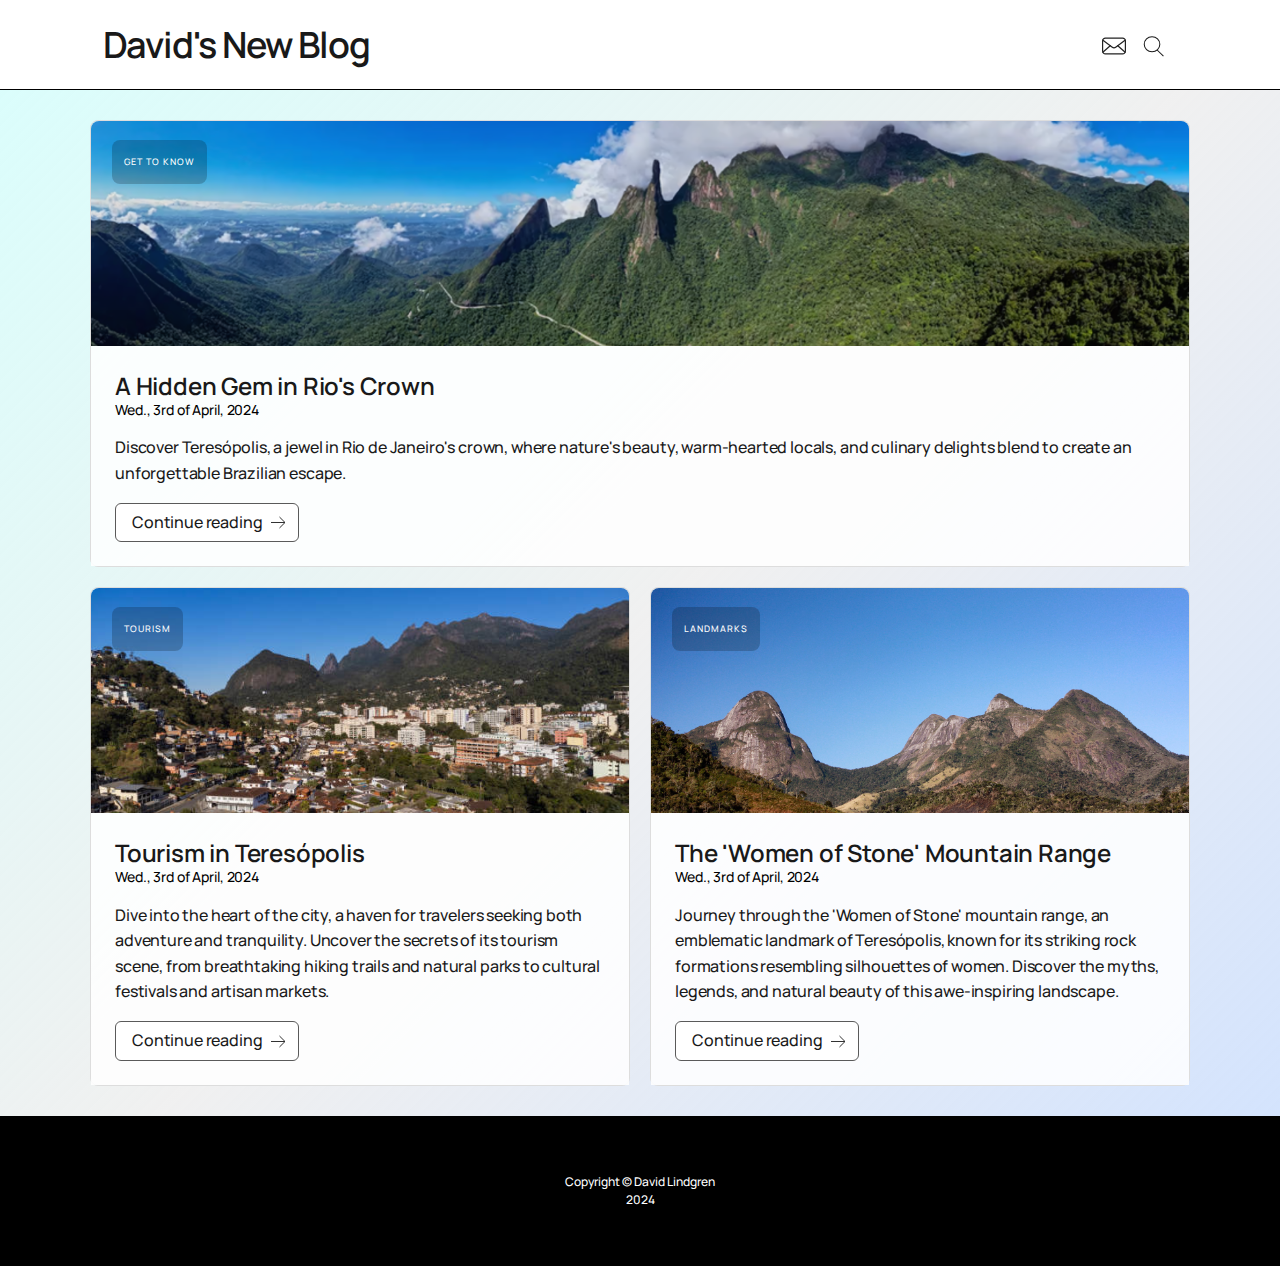
<file: index.html>
<!doctype html>
<html lang="en">
<head>
    <meta charset="utf-8">
    <meta name="viewport" content="width=device-width, initial-scale=1.0">
    <title>David's New Blog Homepage</title>
    <link rel="stylesheet" href="css/styles.css">
    <link rel="preconnect" href="https://fonts.googleapis.com">
    <link rel="preconnect" href="https://fonts.gstatic.com" crossorigin>
    <link href="https://fonts.googleapis.com/css2?family=Manrope:wght@200..800&display=swap" rel="stylesheet">
</head>
<body class="home">
    <header class="blog-header">
        <div class="blog-header-internal-container">
            <!-- Header Title here -->
            <h1>David's New Blog</h1>
            <!-- Navigation links here -->
            <nav class="blog-nav">
                <button aria-label="Subscribe">
                    <img src="assets/icons/subscribe.svg" alt="Subscribe Button" />
                </button>
                <button aria-label="Search">
                    <img src="assets/icons/search.svg" alt="Search Button" />
                </button>
            </nav>
        </div>
    </header>
    <main class="home-main">
        <div class="post-grid">
            <div class="post-card" id="post-1">
                <div class="post-card-image" id="post-card-img-1" aria-label="Post 1 Image">
                    <div class="post-card-category">
                        <p>Get to know</p>
                    </div>
                </div>
                <div class="post-card-body">
                    <!-- Card content here -->
                    <div class="post-card-title">
                        <h2>A Hidden Gem in Rio's Crown</h2>
                        <time>Wed., 3rd of April, 2024</time>
                    </div>
                    <div class="post-card-description">
                        <p>Discover Teresópolis, a jewel in Rio de Janeiro's crown,
                         where nature's beauty, warm-hearted locals, and culinary 
                         delights blend to create an unforgettable Brazilian escape.
                        </p>
                    </div> 
                    <!-- Button here -->
                    <button class="post-card-button" onclick="window.location.href='posts/post.html'">Continue reading
                        <img src="assets/icons/right-arrow.svg" alt="Continue Reading Button" />
                    </button>
                </div>
            </div>
            <div class="post-card" id="post-2">
                <div class="post-card-image" id="post-card-img-2" aria-label="Post 2 Image">
                    <div class="post-card-category">
                        <p>Tourism</p>
                    </div>
                </div>
                <div class="post-card-body">
                    <!-- Card content here -->
                    <div class="post-card-title">
                        <h2>Tourism in Teresópolis</h2>
                        <time>Wed., 3rd of April, 2024</time>
                    </div>
                    <div class="post-card-description">
                        <p>Dive into the heart of the city, a haven for travelers seeking 
                            both adventure and tranquility. Uncover the secrets of its 
                            tourism scene, from breathtaking hiking trails and natural 
                            parks to cultural festivals and artisan markets. 
                        </p>
                    </div> 
                    <!-- Button here -->
                    <button class="post-card-button">Continue reading
                        <img src="assets/icons/right-arrow.svg" alt="Continue Reading Button" />
                    </button>
                </div>
            </div>
            <div class="post-card" id="post-3">
                <div class="post-card-image" id="post-card-img-3" aria-label="Post 3 Image">
                    <div class="post-card-category">
                        <p>Landmarks</p>
                    </div>
                </div>
                <div class="post-card-body">
                    <!-- Card content here -->
                    <div class="post-card-title">
                        <h2>The 'Women of Stone' Mountain Range</h2>
                        <time>Wed., 3rd of April, 2024</time>
                    </div>
                    <div class="post-card-description">
                        <p>Journey through the 'Women of Stone' mountain range, an 
                            emblematic landmark of Teresópolis, known for its 
                            striking rock formations resembling silhouettes of women. 
                            Discover the myths, legends, and natural beauty of this 
                            awe-inspiring landscape.
                        </p>
                    </div> 
                    <!-- Button here -->
                    <button class="post-card-button">Continue reading
                        <img src="assets/icons/right-arrow.svg" alt="Continue Reading Button" />
                    </button>
                </div>
            </div>
        </div>
    </main>
    <footer>
        <!-- Footer content here -->
        <p> Copyright © David Lindgren 
            <br/>
            2024
        </p>
    </footer>
</body>
</html>
</file>
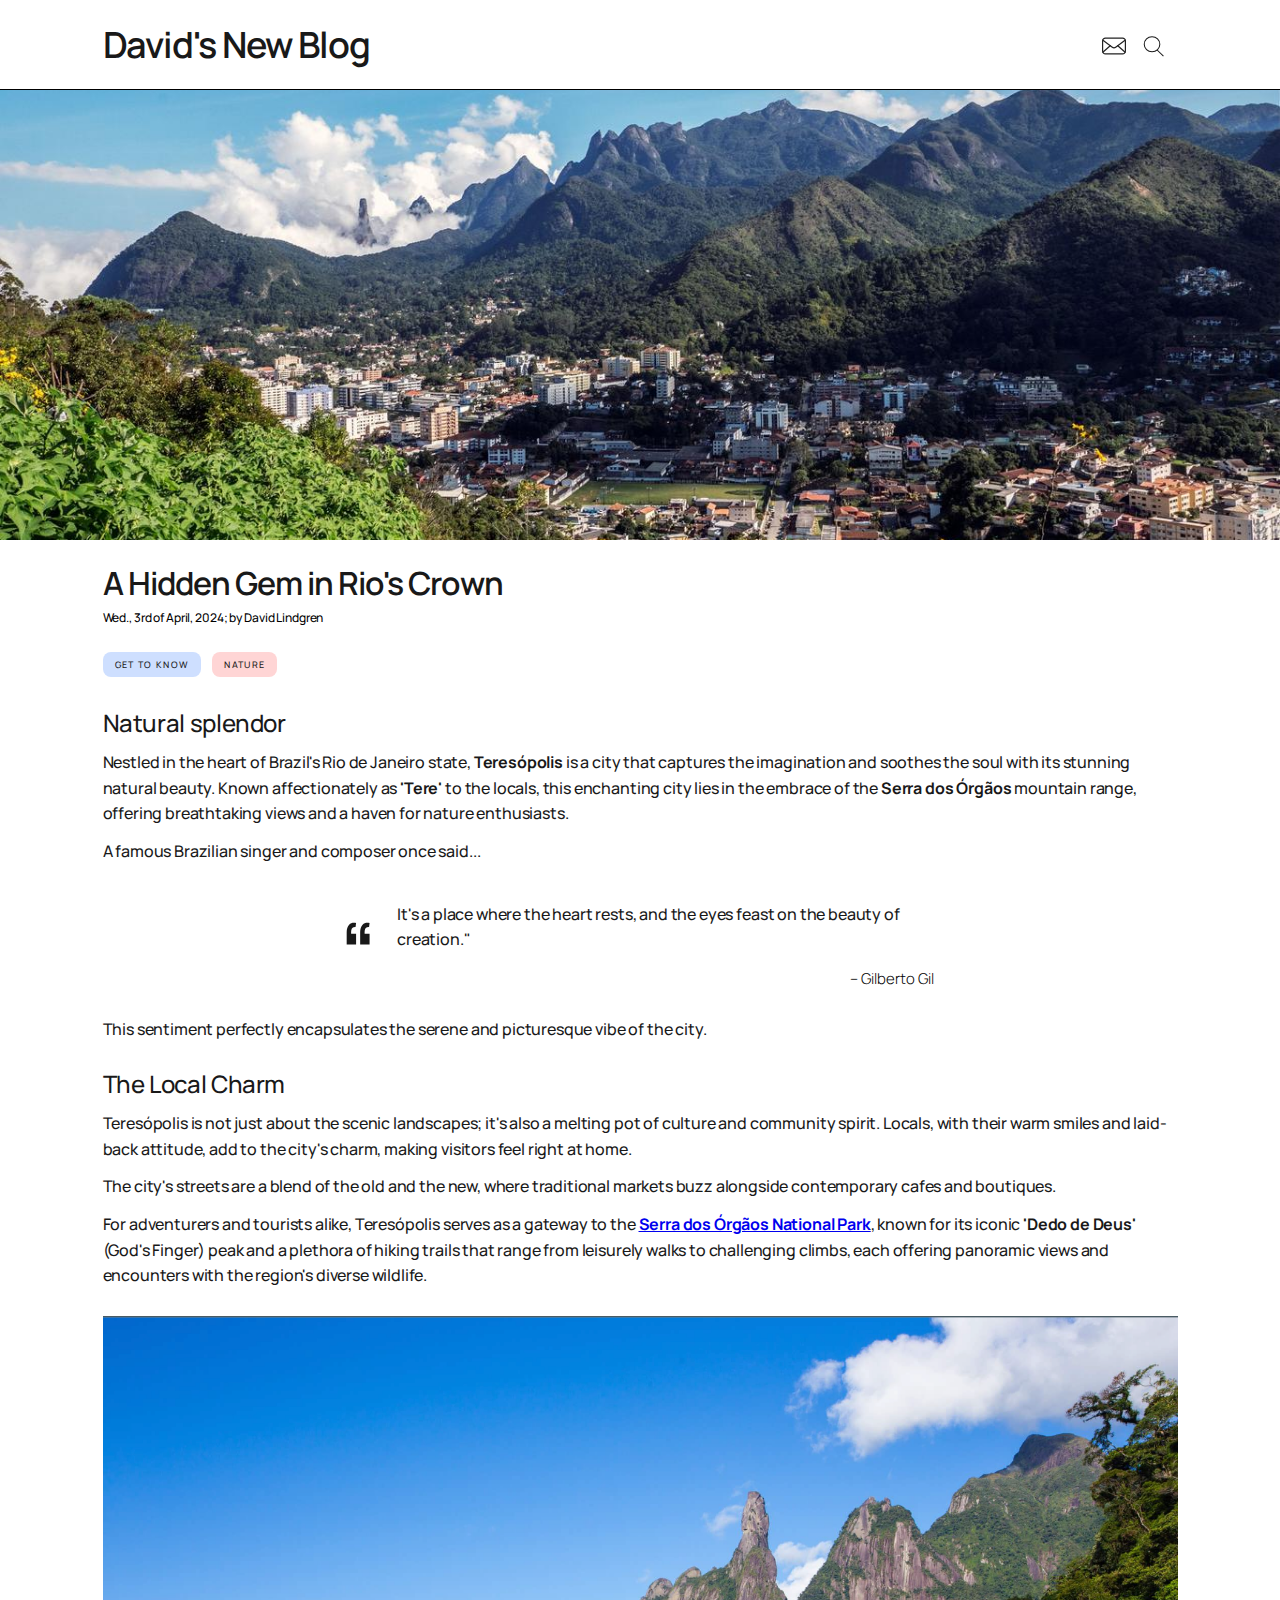
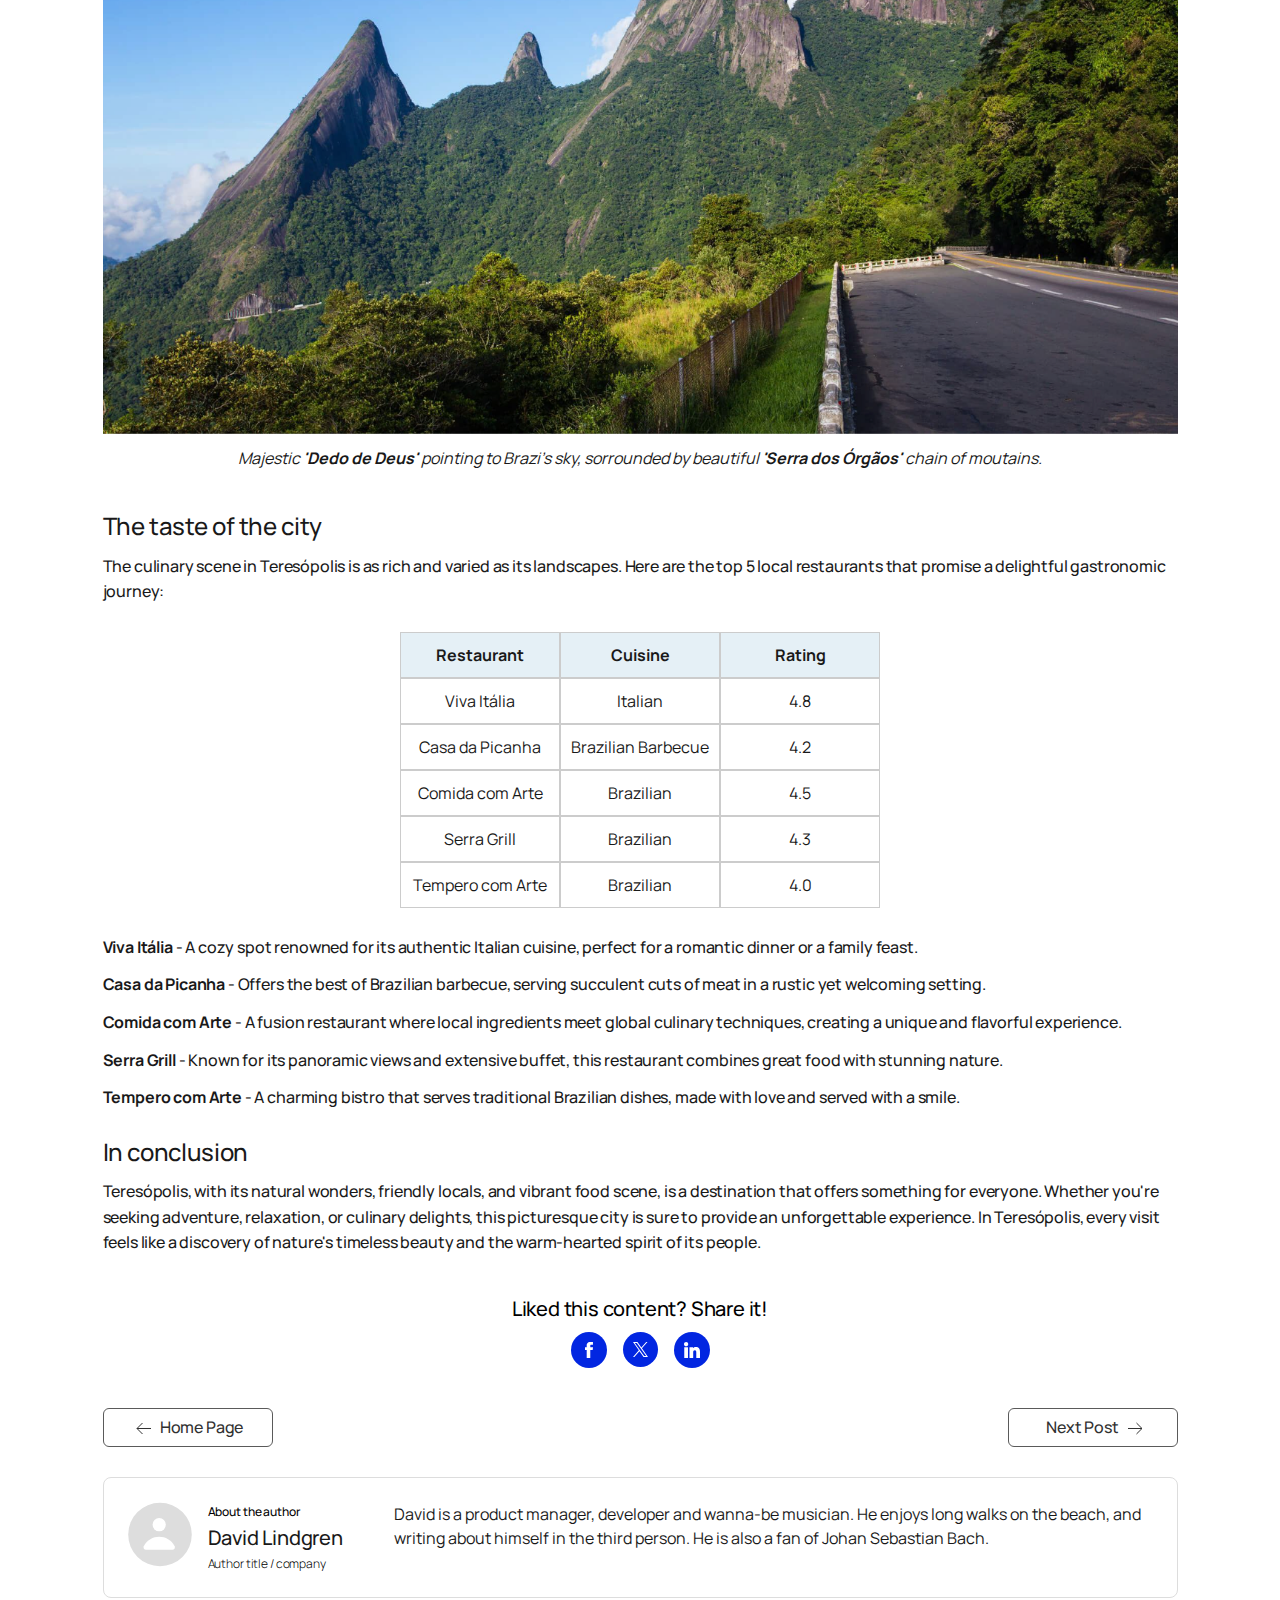
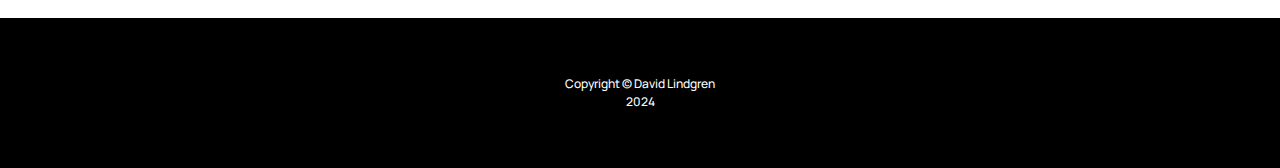
<file: posts/post.html>
<!doctype html>
<html lang="en">
<head>
    <meta charset="utf-8">
    <meta name="viewport" content="width=device-width, initial-scale=1.0">
    <title>David's New Blog - A Hidden Gem in Rio's Crown</title>
    <link rel="stylesheet" href="../css/styles.css">
    <link rel="preconnect" href="https://fonts.googleapis.com">
    <link rel="preconnect" href="https://fonts.gstatic.com" crossorigin>
    <link href="https://fonts.googleapis.com/css2?family=Manrope:wght@200..800&display=swap" rel="stylesheet">
</head>
<body>
    <header class="blog-header">
        <div class="blog-header-internal-container">
            <!-- Header Title here -->
            <h1><a href="../index.html">David's New Blog</a></h1>
            <nav class="blog-nav">
                <button aria-label="Subscribe">
                    <img src="../assets/icons/subscribe.svg" alt="Subscribe Button" />
                </button>
                <button aria-label="Search">
                    <img src="../assets/icons/search.svg" alt="Search Button" />
                </button>
            </nav>
        </div>
    </header>
    <main class="post">
        <div class="post-hero-image" id="post-img-1"></div>
        <article class="post-body">
            <div class="post-title-area-outer">
                <div class="post-title-area-inner">
                    <h2 class="post-title">A Hidden Gem in Rio's Crown</h2>
                    <time>Wed., 3rd of April, 2024; by David Lindgren</time>
                </div>
                <div class="post-tag-area">
                    <!-- Tag(s) here -->
                    <div class="post-tag" id="tag-1">
                        <p>Get to know</p>
                    </div>
                    <div class="post-tag" id="tag-2">
                        <p>Nature</p>
                    </div>
                </div>
            </div>
            <div class="post-content">
                <!-- Post content here -->
                <div class="post-content-section">
                    <h2>Natural splendor</h2>
                    <p>Nestled in the heart of Brazil's Rio de Janeiro state, 
                        <strong>Teresópolis</strong> is a city that captures the imagination 
                        and soothes the soul with its stunning natural beauty. 
                        Known affectionately as <strong>'Tere'</strong> to the locals, this 
                        enchanting city lies in the embrace of the 
                        <strong>Serra dos Órgãos</strong> mountain range, offering breathtaking
                         views and a haven for nature enthusiasts.
                    </p>
                    <p>A famous Brazilian singer and composer once said...</p>
                    <blockquote class="post-quote">
                        <div class="post-quote-text-area">
                            <div class="post-quote-icon"><img src="../assets/icons/quote.svg" aria-hidden="true"></div>
                            <p>It's a place where the heart rests, and the eyes feast on the 
                                beauty of creation."</p>
                        </div>
                        <div class="post-quote-author">-- Gilberto Gil</div>
                    </blockquote>
                    <p>This sentiment perfectly encapsulates the serene and picturesque vibe of the city.</p>
                </div>
                
                <div class="post-content-section">
                    <h2>The Local Charm</h2>
                    <p>Teresópolis is not just about the scenic landscapes; 
                        it's also a melting pot of culture and community spirit. 
                        Locals, with their warm smiles and 
                        laid-back attitude, add to the city's charm, making visitors
                         feel right at home.</p> 
                    <p>The city's streets are a blend of the
                         old and the new, where traditional markets buzz alongside 
                         contemporary cafes and boutiques. </p>
                    <p>For adventurers and tourists alike, Teresópolis serves as a gateway to the 
                        <strong><a href="https://en.wikipedia.org/wiki/Serra_dos_%C3%93rg%C3%A3os_National_Park">Serra dos Órgãos National Park</a></strong>, known for its iconic 
                        <strong>'Dedo de Deus'</strong> (God's Finger) peak and a plethora 
                         of hiking trails that range from leisurely walks to 
                         challenging climbs, each offering panoramic views and 
                         encounters with the region's diverse wildlife.
                    </p>
                    <img src="../assets/images/CapturadeTela2024-04-03as232037.png" alt="Image 1" />
                    <figcaption class="image-caption" aria-label="Image caption">
                        <em>Majestic <strong>'Dedo de Deus'</strong> pointing to Brazi's sky, sorrounded by beautiful
                        <strong>'Serra dos Órgãos'</strong> chain of moutains.</em>
                    </figcaption>
                </div>
                <div class="post-content-section">
                    <h2>The taste of the city</h2>
                    <p>The culinary scene in Teresópolis is as rich and varied 
                        as its landscapes. Here are the top 5 local restaurants 
                        that promise a delightful gastronomic journey:
                    </p>
                    <div class="grid-container">
                        <div class="grid-item header">Restaurant</div>
                        <div class="grid-item header">Cuisine</div>
                        <div class="grid-item header">Rating</div>
                
                        <div class="grid-item">Viva Itália</div>
                        <div class="grid-item">Italian</div>
                        <div class="grid-item">4.8</div>
                
                        <div class="grid-item">Casa da Picanha</div>
                        <div class="grid-item">Brazilian Barbecue</div>
                        <div class="grid-item">4.2</div>

                        <div class="grid-item">Comida com Arte</div>
                        <div class="grid-item">Brazilian</div>
                        <div class="grid-item">4.5</div>

                        <div class="grid-item">Serra Grill</div>
                        <div class="grid-item">Brazilian</div>
                        <div class="grid-item">4.3</div>

                        <div class="grid-item">Tempero com Arte</div>
                        <div class="grid-item">Brazilian</div>
                        <div class="grid-item">4.0</div>
                    </div>
                    <p><strong>Viva Itália</strong> - A cozy spot renowned for its authentic 
                        Italian cuisine, perfect for a romantic dinner or a family feast.
                    </p>
                    <p><strong>Casa da Picanha</strong> - Offers the best of Brazilian barbecue, serving 
                        succulent cuts of meat in a rustic yet welcoming setting.
                    </p>
                    <p><strong>Comida com Arte</strong> - A fusion restaurant where local ingredients meet 
                        global culinary techniques, creating a unique and flavorful experience.
                    </p>
                    <p><strong>Serra Grill</strong> - Known for its panoramic views and extensive buffet, 
                        this restaurant combines great food with stunning nature.
                    </p>
                    <p><strong>Tempero com Arte</strong> - A charming bistro that serves traditional 
                        Brazilian dishes, made with love and served with a smile.
                    </p>
                </div>
                <div class="post-content-section">
                    <h2>In conclusion</h2>
                    <p>Teresópolis, with its natural wonders, friendly locals, and 
                        vibrant food scene, is a destination that offers something
                        for everyone. Whether you're seeking adventure, relaxation,
                        or culinary delights, this picturesque city is sure to provide 
                        an unforgettable experience. 
                        In Teresópolis, every visit feels like a discovery of 
                        nature's timeless beauty and the warm-hearted spirit of 
                        its people.
                    </p>
                </div>
            </div>
            <div class="post-sharing">
                <!-- Sharing content here -->
                <h3>Liked this content? Share it!</h3>
                <div class="post-sharing-buttons-area">
                    <button aria-label="Share on Facebook">
                        <img src="../assets/icons/facebook.svg" alt="Facebook Share Button" />
                    </button>
                    <button aria-label="Share on Twitter">
                        <img src="../assets/icons/x-logo-2023-original-1.svg" alt="Twitter Share Button" />
                    </button>
                    <button aria-label="Share on LinkedIn">
                        <img src="../assets/icons/linkedin-svgrepo-com-1.svg" alt="LinkedIn Share Button" />
                    </button>
                </div>
            </div>
            <nav class="post-nav" aria-label="post-navigation">
                <!-- Post navigation here -->
                <button onclick="window.location.href='../index.html'" aria-label="Previous Post">
                    <img src="../assets/icons/left-arrow.svg" alt="Previous Post Button" />
                    Home Page
                </button>
                <button aria-label="Next Post">
                    Next Post
                    <img src="../assets/icons/right-arrow.svg" alt="Next Post Button" />
                </button>
            </nav>
            <div class="post-author-info-area">
                <div class="post-author-info-title">
                    <div>
                        <img src="../assets/icons/avatar.svg" alt="Author Image" />
                    </div>
                    <div class="post-author-info-title-text">
                        <span>About the author</span>
                        <h3>David Lindgren</h3>
                        <h4>Author title / company</h4>
                    </div>
                </div>
                <div class="post-author-info-text">
                    <p>David is a product manager, developer and wanna-be musician. He enjoys long walks on the beach, 
                        and writing about himself in the third person. He is also a fan of Johan Sebastian Bach.
                    </p>
                </div>
            </div>
        </article>   
    </main>
    <footer>
        <!-- Footer content here -->
        <p> Copyright © David Lindgren 
            <br/>
            2024
        </p>
    </footer>
</body>
</html>
</file>
<file: css/styles.css>
@import "header.css";
@import "post-grid.css";
@import "post-card.css";
@import "post-card-images.css";
@import "post.css";
@import "footer.css";

body {
    min-width: 323px;
    min-height: 100vh;
    margin: 0;
    padding: 0;
    font: 400 16px/1.5 "Manrope", sans-serif;
    color: var(--neutral-1-black, #191919);
    background: var(--neutral-12-white, #FFF);
}

.home {
    background: linear-gradient(135deg, #b2fefa7e, #8585851f, #a0c4ff7e) 200% 200%;
    animation: gradientAnimation 20s ease infinite;
}

@keyframes gradientAnimation {
    0% {
        background-position: 0% 50%;
    }
    50% {
        background-position: 100% 50%;
    }
    100% {
        background-position: 0% 50%;
    }
}

.home-main {
    display: flex;
    flex-direction: column;
    align-items: center;
    gap: 30px;
    padding: 30px 20px;
}
</file>
